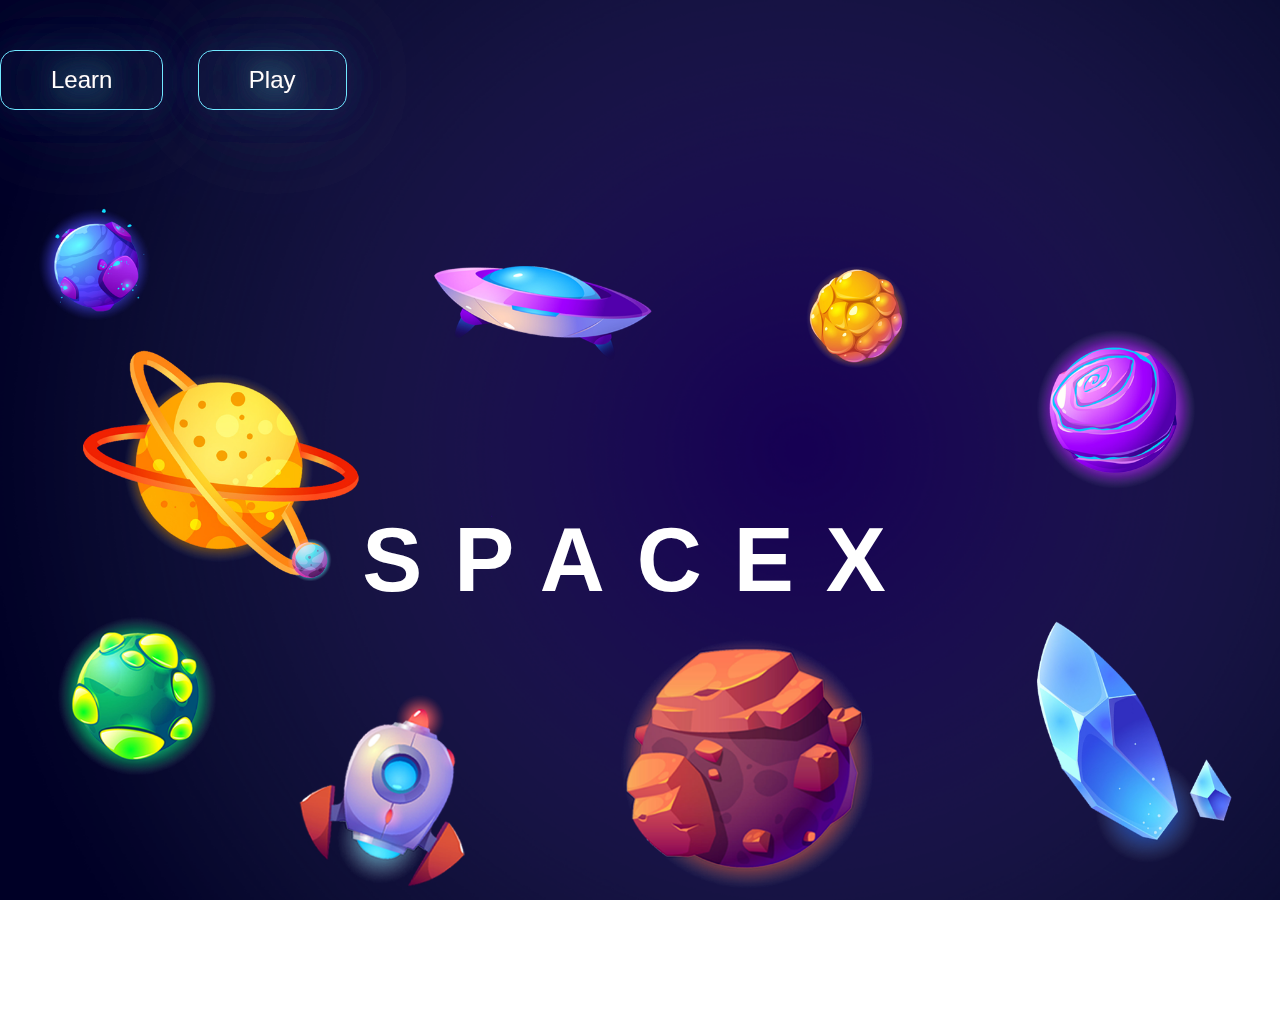
<file: index.html>
<!DOCTYPE html>
<html lang="en" dir="ltr">
  <head>
    <meta charset="utf-8">
    <meta name="viewport" content="width=device-width, initial-scale=1.0">
    <title>Spacex</title>
    <link rel="stylesheet" href="style.css">
  </head>
  <body>
    <button class="btn" onclick="document.location='mainPage.html'">Learn</button>
    <button class="btn" onclick="document.location='gamePage.html'">Play</button>

    <div class="container">

      <div class="object" data-value="3">
        <h2>Spacex</h2>
      </div>
      
      <img src="1.png" class="object" data-value="-2" alt="">
      <img src="2.png" class="object" data-value="6" alt="">
      <img src="3.png" class="object" data-value="4" alt="">
      <img src="4.png" class="object" data-value="-6" alt="">
      <img src="5.png" class="object" data-value="8" alt="">
      <img src="6.png" class="object" data-value="-4" alt="">
      <img src="7.png" class="object" data-value="5" alt="">
      <img src="8.png" class="object" data-value="-9" alt="">
      <img src="9.png" class="object" data-value="-5" alt="">
    </div>

    <script type="text/javascript">
    document.addEventListener("mousemove", parallax);
    function parallax(e){
      document.querySelectorAll(".object").forEach(function(move){

        var moving_value = move.getAttribute("data-value");
        var x = (e.clientX * moving_value) / 250;
        var y = (e.clientY * moving_value) / 250;

        move.style.transform = "translateX(" + x + "px) translateY(" + y + "px)";
      });
    }
    </script>

  </body>
</html>
</file>
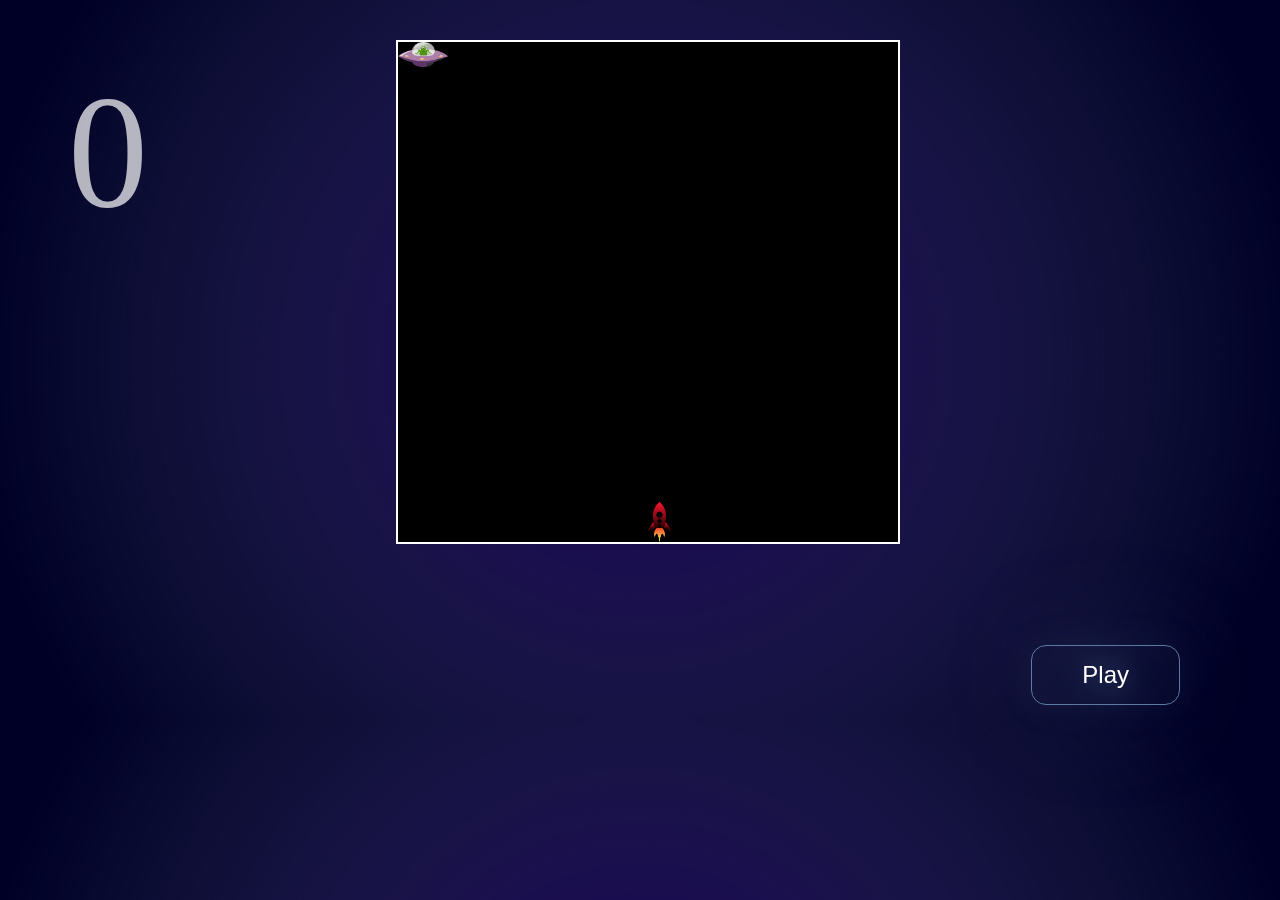
<file: gamePage.html>
<!DOCTYPE html>
<html lang="en">
<head>
  <meta charset="UTF-8" />
  <meta name="viewport" content="width=device-width, initial-scale=1.0" />
  <title>Space Shooter</title>
  <link rel="stylesheet" href="gamePage.css">
</head>
<body>
  <button id="playButton" class="btn">Play</button>
  <div id="board">
    <div class="rocks"></div>
    <div id="jet"></div>
  </div>
  <div id="points">0</div>
</body>
<script src="gamePage.js" defer></script>
</html>
</file>
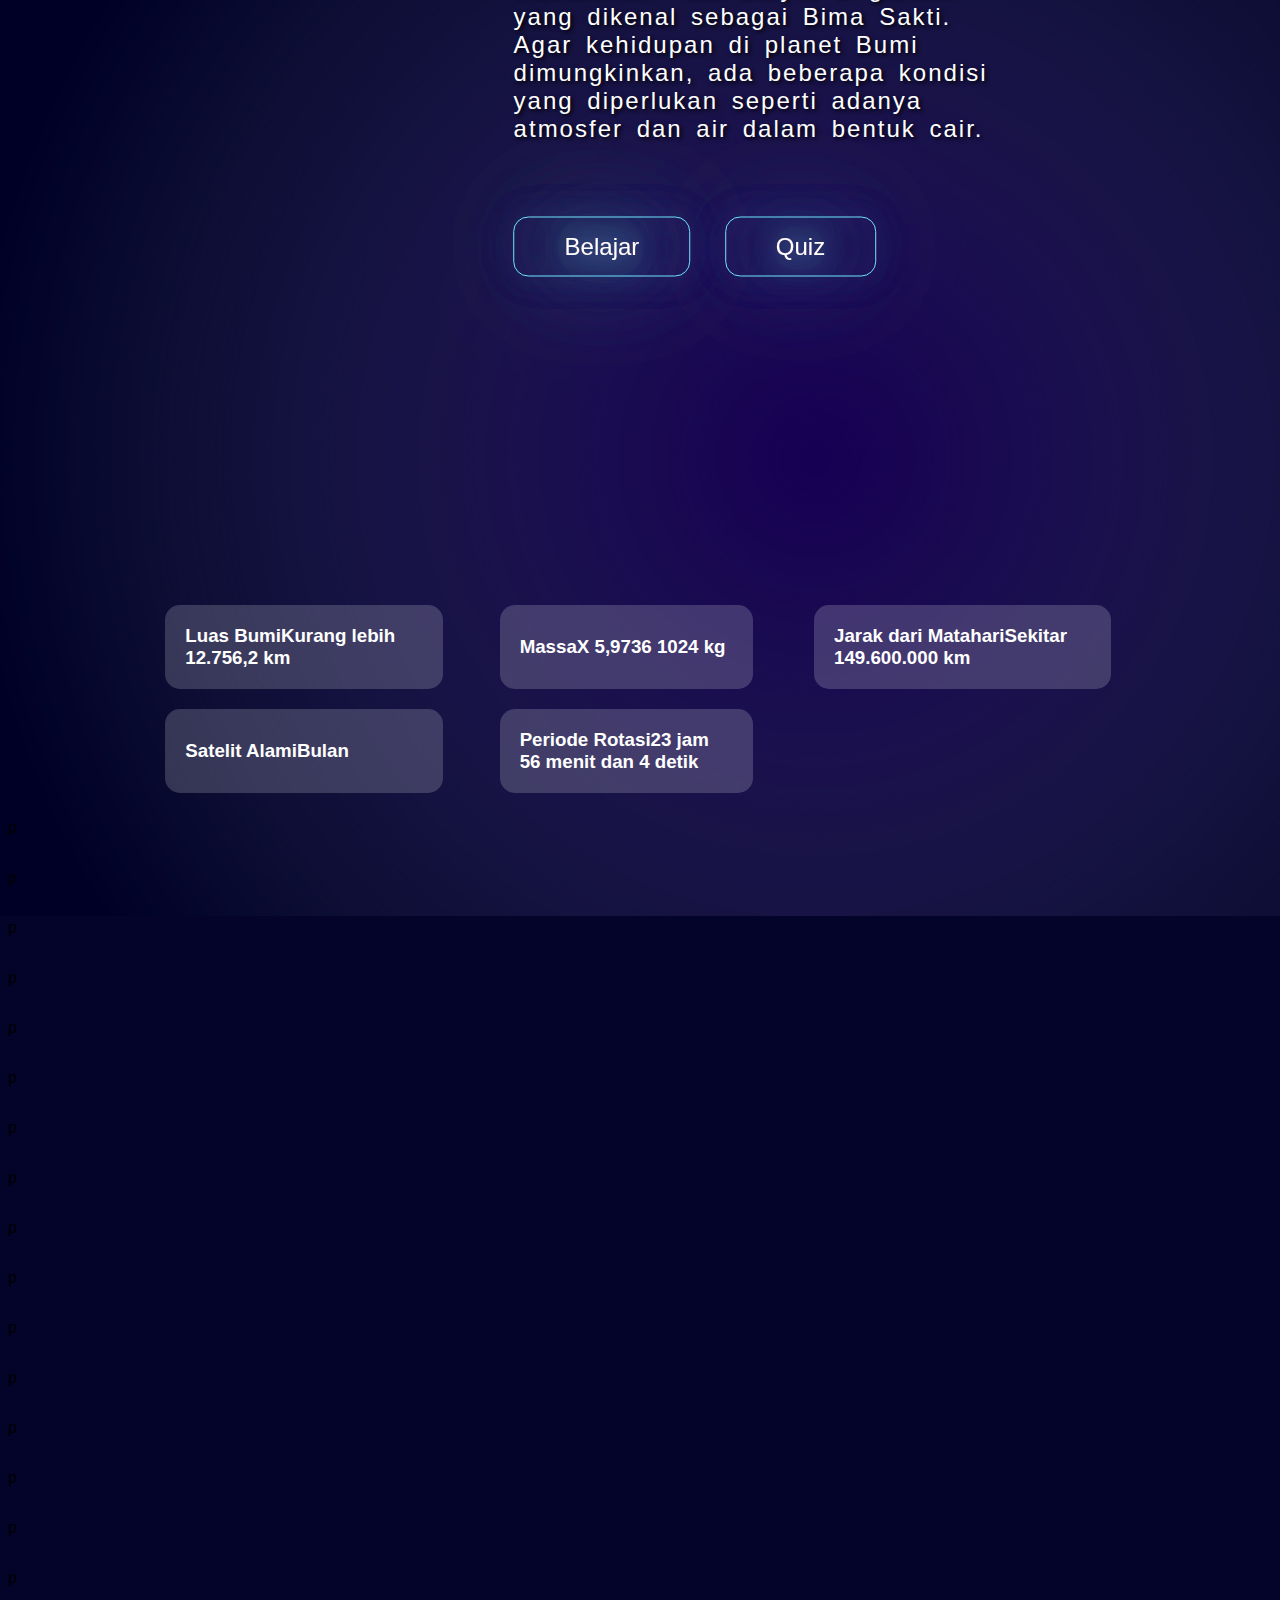
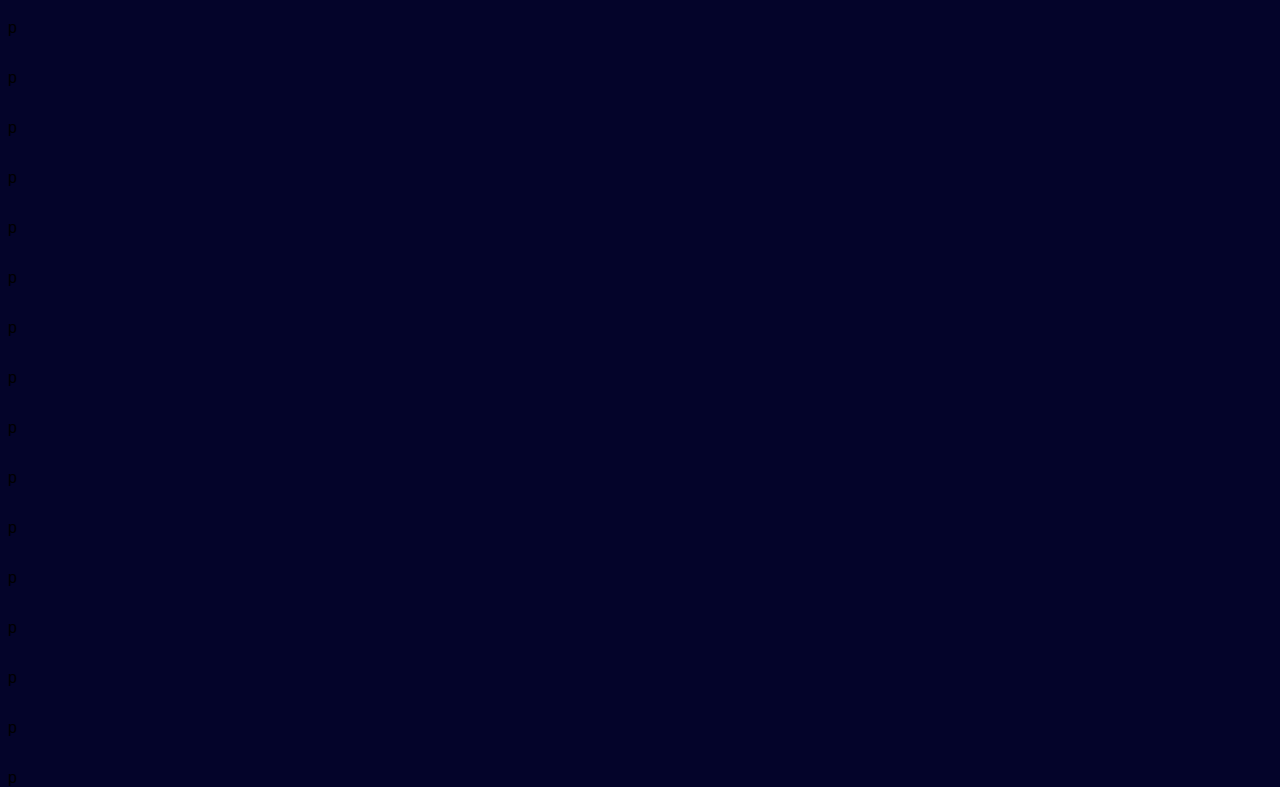
<file: mainPage.html>
<!DOCTYPE html>
<html lang="en">
<head>
    <meta charset="UTF-8">
    <meta name="viewport" content="width=device-width, initial-scale=1.0">
    <title>main page</title>
    <link rel="stylesheet" href="mainPage.css">

</head>
<body>
    <div class="container">
        <!-- <button class="topRight">?</button> -->
        <div class="text">
            <h1>Bumi</h1>
            <hr>
            <p>Planet Bumi adalah planet terdekat ketiga dengan Matahari dan salah satu dari delapan planet yang membentuk Tata Surya, di galaksi yang dikenal sebagai Bima Sakti. Agar kehidupan di planet Bumi dimungkinkan, ada beberapa kondisi yang diperlukan seperti adanya atmosfer dan air dalam bentuk cair.</p>
            <div >
                <button class="btn-main">Belajar</button>
                <button class="btn-main">Quiz</button>
            </div>
        </div>
        
        <!-- <img src="earth.png" class="earth"  alt=""> -->
    </div>
    <div class="umum">
        <h3 class="item-umum">Luas Bumi<span>Kurang lebih 12.756,2 km</span></h3>
        <h3 class="item-umum">Massa<span>X 5,9736 1024 kg</span></h3>
        <h3 class="item-umum">Jarak dari Matahari<span>Sekitar 149.600.000 km</span></h3>
        <h3 class="item-umum">Satelit Alami<span>Bulan</span></h3>
        <h3 class="item-umum">Periode Rotasi<span>23 jam 56 menit dan 4 detik</span></h3>
    </div>
    <p>p</p>
    <p>p</p>
    <p>p</p>
    <p>p</p>
    <p>p</p>
    <p>p</p>
    <p>p</p>
    <p>p</p>
    <p>p</p>
    <p>p</p>
    <p>p</p>
    <p>p</p>
    <p>p</p>
    <p>p</p>
    <p>p</p>
    <p>p</p>
    <p>p</p>
    <p>p</p>
    <p>p</p>
    <p>p</p>
    <p>p</p>
    <p>p</p>
    <p>p</p>
    <p>p</p>
    <p>p</p>
    <p>p</p>
    <p>p</p>
    <p>p</p>
    <p>p</p>
    <p>p</p>
    <p>p</p>
    <p>p</p>
</body>
</html>
</file>
<file: style.css>
*{
  margin: 0;
  padding: 0;
  box-sizing: border-box;
}

body{
  font-family: "Segoe UI", sans-serif;
  background: url(bg.png)no-repeat;
  background-size: cover;
  height: 100vh;
}

.container{
  position: relative;
  width: 100%;
  height: 100%;
  display: flex;
  justify-content: center;
  align-items: center;
  overflow: hidden;
}

.container img{
  position: absolute;
  width: 100%;
  height: 100%;
  top: 0;
  left: 0;
  object-fit: contain;
}

.container h2{
  z-index: 1;
  position: relative;
  color: #fff;
  font-size: 90px;
  text-transform: uppercase;
  font-weight: 900;
  letter-spacing: 32px;
  line-height: 60px;
}


.btn{
  margin-top: 50px;
    margin-right: 30px;
    display: inline-block;
  padding: 15px 50px;
  font-size: 24px;
  cursor: pointer;
  text-align: center;
  text-decoration: none;
  outline: none;
  color: #fff;
  /* background-color: rgb(123, 123, 184); */
background-color:transparent;
  /* border: none; */
  border: 1px solid #5c7aa3;

  border-radius: 15px;
  /* box-shadow: 0 9px #2b273d; */
  filter: drop-shadow(0 0 15px #5c7aa3) drop-shadow(0 0 50px #5c7aa3) contrast(2) brightness(2);
  transition: .5s;
}
.btn:hover {
  
  color: #000024;
  background-color: #5c7aa3;
  filter: drop-shadow(0 0 20px #5c7aa3) contrast(2) brightness(2);
}

.btn:active {
  background-color: #5c7aa3;
  box-shadow: 0 5px #2b273d;
  transform: translateY(4px);
}

@media (max-width:800px){
  .container h2{
    font-size: 60px;
    letter-spacing: 19px;
    line-height: 35px;
  }
}
</file>
<file: gamePage.css>
body {
  width: 100%;
  overflow: hidden;
  background: url("bg.png");
  background-size: cover;
}
#board {
  position: relative;
  width: 500px;
  height: 500px;
  margin: 40px auto;
  border: 2px solid white;
  background-color: black;
  overflow: hidden;
}

#jet {
  position: absolute;
  width: 40px;
  height: 40px;
  background: url("rocket.png");
  background-size: contain;
  background-repeat: no-repeat;
  left: 50%;
  bottom: 0px;
}

.bullets {
  position: absolute;
  bottom: 40px;
  left: 51%;
  width: 20px;
  height: 20px;
  background: url("bullet.png");
  background-size: contain;
  background-repeat: no-repeat;
}

.rocks {
  position: absolute;
  top: 0px;
  width: 50px;
  height: 50px;
  background: url("alien.png");
  background-size: contain;
  background-repeat: no-repeat;
}
#points {
  position: absolute;
  top: 0px;
  margin: 60px;
  opacity: 0.7;
  font-size: 10em;
  color: white;
}
#playButton {
  padding: 15px 50px;
  font-size: 24px;
  cursor: pointer;
  text-align: center;
  text-decoration: none;
  outline: none;
  color: #fff;
  background-color: transparent;
  border: 1px solid #5c7aa3;
  border-radius: 15px;
  filter: drop-shadow(0 0 15px #5c7aa3) drop-shadow(0 0 50px #5c7aa3);
  transition: .5s;
  position: fixed;
  top: 75%;
  right: 0;
  transform: translateY(-50%);
  margin-right: 100px;
}

#playButton:hover {
  color: #000024;
  background-color: #5c7aa3;
  filter: drop-shadow(0 0 10px #5c7aa3) drop-shadow(0 0 30px #5c7aa3); 
}

#playButton:active {
  background-color: #5c7aa3;
  box-shadow: 0 5px #2b273d;
  transform: translateY(4px);
}
</file>
<file: mainPage.css>
body{
  font-family: "Segoe UI", sans-serif;
background: url(bg.png)no-repeat;
background-size: cover;
height: 100vh;
display: flex;
flex-direction: column;
justify-items: space-between;
background-color: #04042a;
}

.container{
  position: relative;
  width: 100%;
  height: 100%;
  display: flex;
  flex-direction: row;
  justify-content: right;
  /* overflow: hidden; */
}

.container .text{
  top: 40%;
  left: 30%;
  transform: translate(-50%, -50%);
  color: white;
  text-shadow: 2px 2px 4px #000000;
  text-align: left;
  width: 40%;
}
.container hr{
  width: 50px;
  text-align: left;
  margin: 0;
  border-color: rgb(139, 185, 247); 
}
.container h1 {
  
  font-size: 50px;
  font-weight: 700;
  /* text-align: center; */
}
.container p {
  letter-spacing: 2px;
  word-spacing: 5px;
  font-size: 24px;
  font-weight: 300;
  text-align: left;
}
/* .topRight {
  position: absolute;
  top: 8px;
  right: 16px;
  font-size: 18px;
  color: white;
  background-color: transparent;

} */
.btn-main{
  margin-top: 50px;
  margin-right: 30px;
  display: inline-block;
padding: 15px 50px;
font-size: 24px;
cursor: pointer;
text-align: center;
text-decoration: none;
outline: none;
color: #fff;
/* background-color: rgb(123, 123, 184); */
background-color:transparent;
/* border: none; */
border: 1px solid #5c7aa3;

border-radius: 15px;
/* box-shadow: 0 9px #2b273d; */
filter: drop-shadow(0 0 15px #5c7aa3) drop-shadow(0 0 50px #5c7aa3) contrast(2) brightness(2);
transition: .5s;
}
.btn-main:hover {
  color: #000024;
  background-color: #5c7aa3;
  filter: drop-shadow(0 0 20px #5c7aa3) contrast(2) brightness(2);
}

.btn-main:active {
background-color: #5c7aa3;
box-shadow: 0 5px #2b273d;
transform: translateY(4px);
}

.earth{
  position: absolute;
  top: 10%;
  right: 10%;
  width: 700px;
  height: 700px;
  animation-name: spin;
  animation-duration: 50000ms;
  animation-iteration-count: infinite;
  animation-timing-function: linear;  
  /* transform: rotate(3deg); */
   /* transform: rotate(0.3rad);/ */
   /* transform: rotate(3grad); */ 
   /* transform: rotate(.03turn);  */
}

@keyframes spin {
from {
    transform:rotate(0deg);
}
to {
    transform:rotate(360deg);
}
}


.umum{
  position: relative;
  margin-left: 10%;
  margin-right: 10%;
  display: grid;
  grid-template-columns: auto auto auto;
  color: white;
  margin-top: 50px;
  align-content: center;
  justify-items: center;
}
.item-umum{
  background-color: rgba(250, 252, 255, 0.185);
  padding: 20px;
  border-radius: 15px;
  margin: 10px;
  width: 70%;
  align-content: center;
  justify-items: center;
}
</file>
